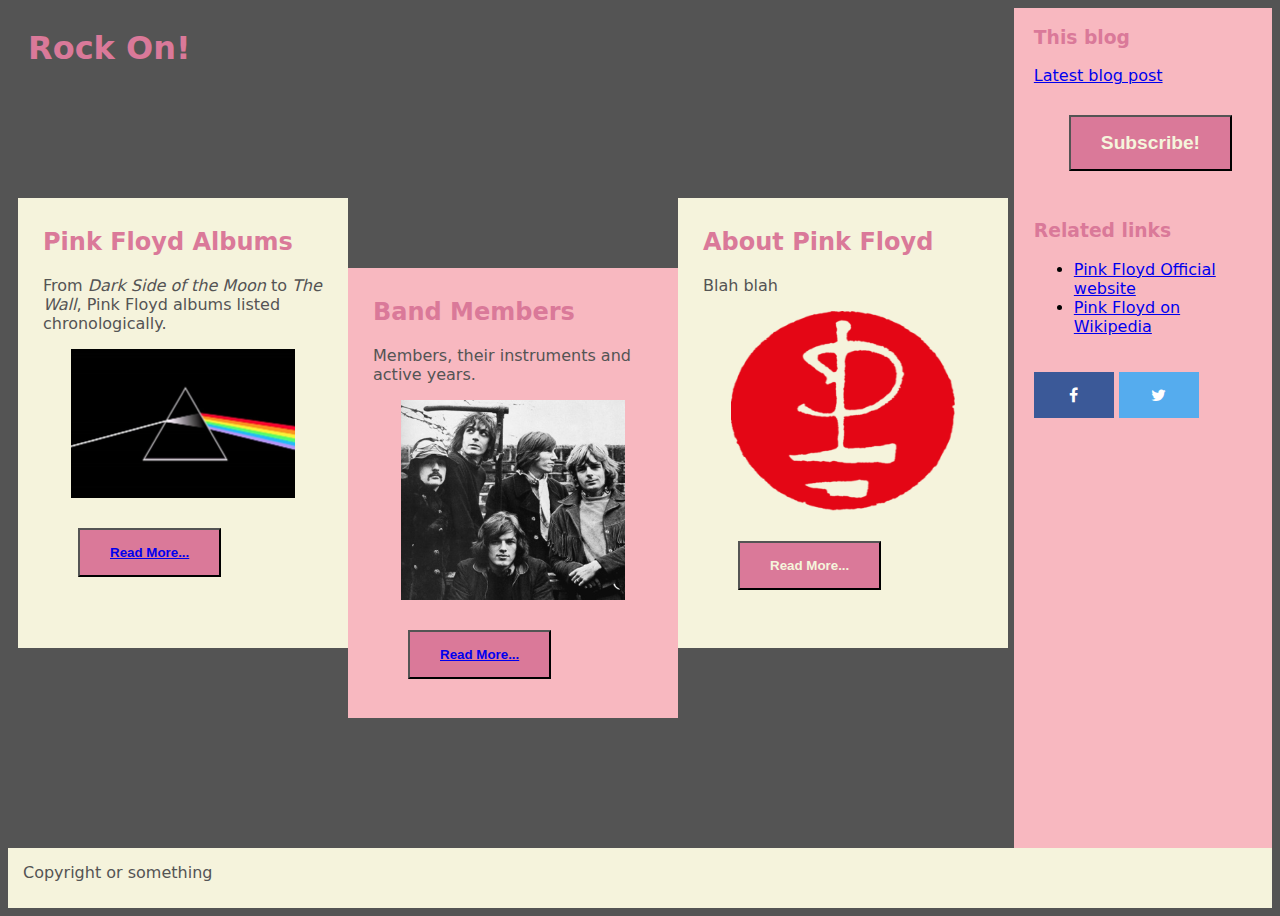
<file: index.html>
<!DOCTYPE html>
<html lang="en">

  <head>
    <meta charset="utf-8">
    <meta name="viewport" content="width=device-width, initial-scale=1.0">
    <link rel="stylesheet" href="./CSS/main.css">
    <title>Rock On</title>
  </head>

  <body>

    <div class="container">

      <header>
        <h1>Rock On!</h1>
      </header>
      
      <div class="content">
        <div id="nestedgrid">
          <div id="card1" class="card">
            <div id="post1" class="preview">
              <h2>Pink Floyd Albums</h2>
              <p>From <i>Dark Side of the Moon</i> to <i>The Wall</i>, Pink Floyd albums listed chronologically.</p>
              <img src="Images/DSotM.jpg" alt="Dark Side of the Moon" class="postimage">
              <button><a href="post1.html">Read More...</a></button>
            </div>
          </div>
          <div id="card2" class="card">
            <div id="post2" class="preview">
              <h2>Band Members</h2>
              <p>Members, their instruments and active years.</p>
              <img src="Images/Members.jpg" alt="All members" class="postimage">
              <button><a href="post2.html">Read More...</a></button>
            </div>
          </div>
          <div id="card3" class="card">
            <div id="post3" class="preview">
              <h2>About Pink Floyd</h2>
              <p>Blah blah</p>
              <img src="Images/Pink_Floyd_logo.png" alt="All members" class="postimage">
              <button></a>Read More...</button>
            </div>
          </div>
        </div>
        <div>
          <button class="responsive subscribe">Subscribe!</button>
        </div>
        <div class="responsive">
          <link rel="stylesheet" href="https://cdnjs.cloudflare.com/ajax/libs/font-awesome/4.7.0/css/font-awesome.min.css">
          <a href="#" class="fa fa-facebook"></a>
          <a href="#" class="fa fa-twitter"></a>
        </div>
      </div>

      <div class="sidebar">
        <div>
          <h3>This blog</h3>
          <a href="post2.html">Latest blog post</a>
          <div>
            <button class="subscribe">Subscribe!</button>
          </div>
        </div>
        <div>
          <h3>Related links</h3>
          <ul>
            <li><a href="https://pinkfloyd.com">Pink Floyd Official website</a></li>
            <li><a href="https://en.wikipedia.org/wiki/Pink_Floyd">Pink Floyd on Wikipedia</a></li>
          </ul>
        </div>
        <div>
          <link rel="stylesheet" href="https://cdnjs.cloudflare.com/ajax/libs/font-awesome/4.7.0/css/font-awesome.min.css">
          <a href="#" class="fa fa-facebook"></a>
          <a href="#" class="fa fa-twitter"></a>
        </div>
      </div>

      <footer>Copyright or something</footer>

    </div>

  </body>

</html>
</file>
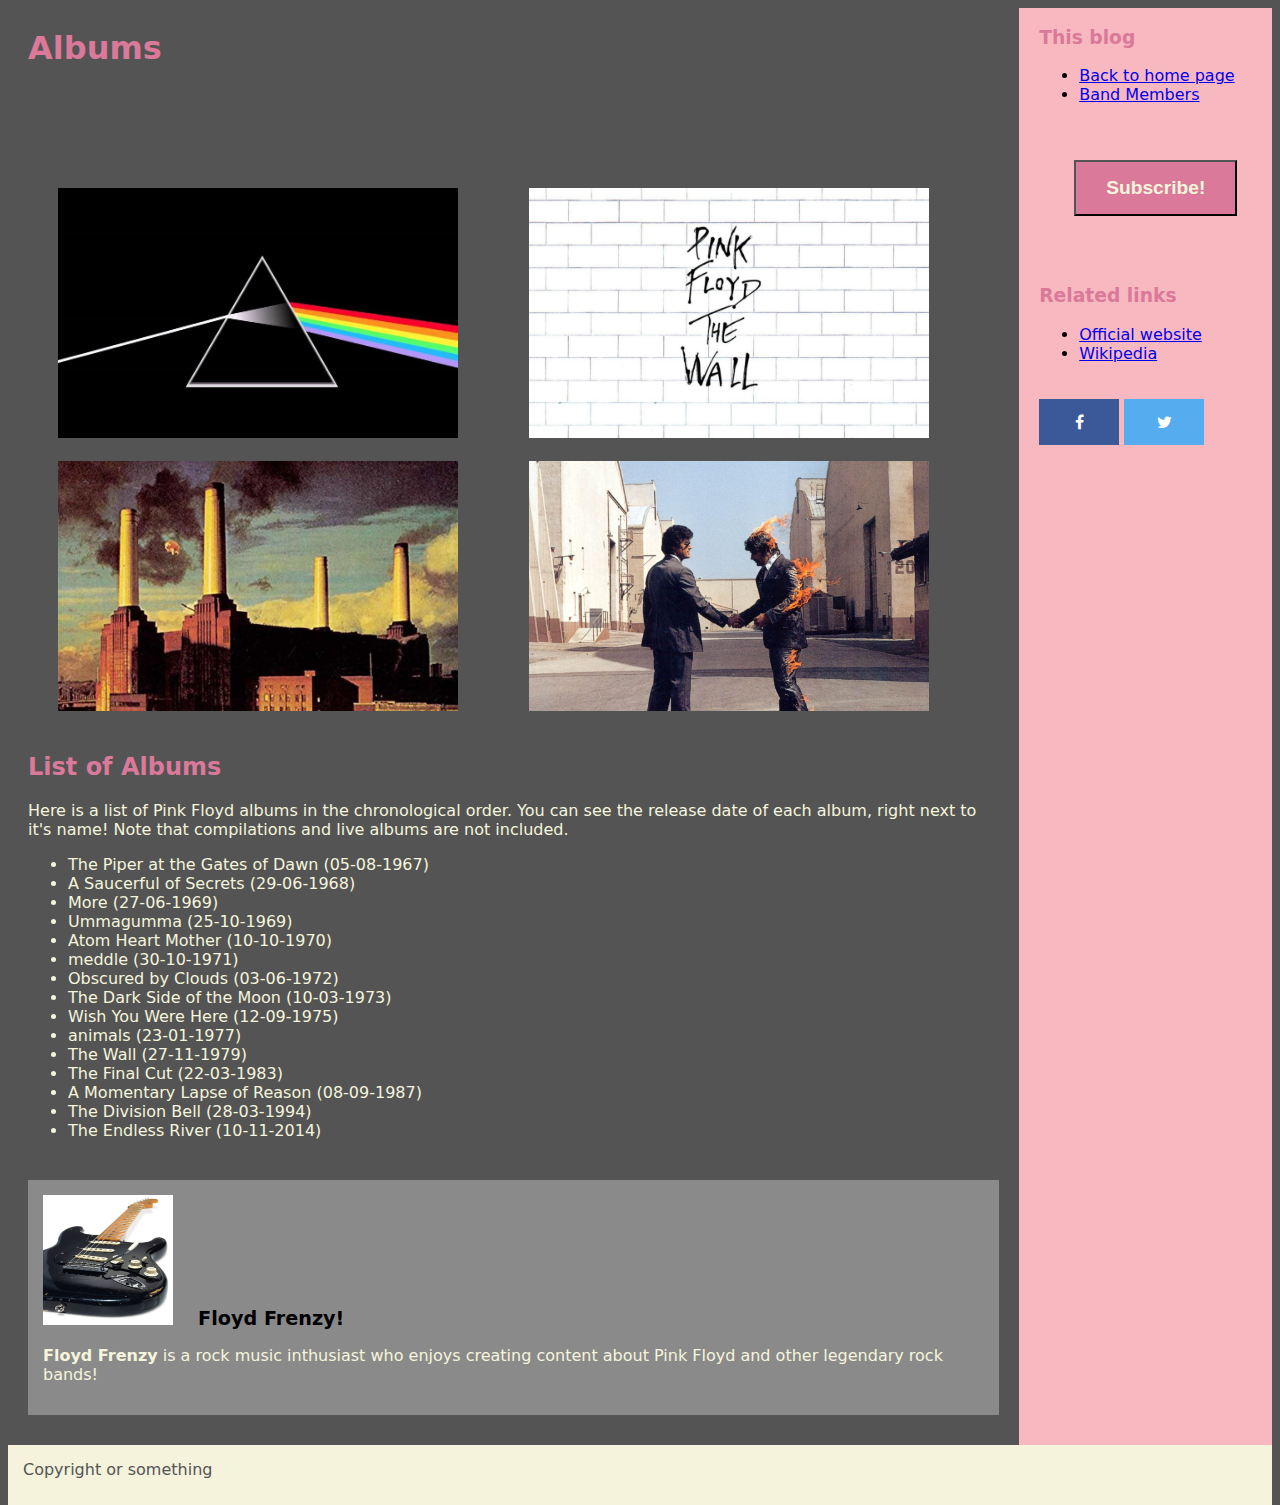
<file: post1.html>
<!DOCTYPE html>
<html lang="en">

  <head>
    <meta charset="utf-8">
    <meta name="viewport" content="width=device-width, initial-scale=1.0">
    <link rel="stylesheet" href="./CSS/post1.css">
    <title>Pink Floyd Albums</title>
  </head>

  <body>

    <div class="container">

      <header>
        <h1>Albums</h1>
      </header>
      
      <article class="content">
        <div id="nestedgrid">
          <div id="one" class="photobox"></div>
          <div id="two" class="photobox"></div>
          <div id="three" class="photobox"></div>
          <div id="four" class="photobox"></div>
        </div>
        <h2>List of Albums</h2>
        <div class="posttext">
          <p>Here is a list of Pink Floyd albums in the chronological order. You can see the release date of each album, right next to it's name! Note that compilations and live albums are not included.</p>
          <ul>
            <li>The Piper at the Gates of Dawn  (05-08-1967)</li>
            <li>A Saucerful of Secrets  (29-06-1968)</li>
            <li>More  (27-06-1969)</li>
            <li>Ummagumma  (25-10-1969)</li>    
            <li>Atom Heart Mother  (10-10-1970)</li>
            <li>meddle  (30-10-1971)</li>
            <li>Obscured by Clouds  (03-06-1972)</li>
            <li>The Dark Side of the Moon  (10-03-1973)</li>
            <li>Wish You Were Here  (12-09-1975)</li>
            <li>animals  (23-01-1977)</li>
            <li>The Wall  (27-11-1979)</li>
            <li>The Final Cut  (22-03-1983)</li>
            <li>A Momentary Lapse of Reason  (08-09-1987)</li>
            <li>The Division Bell  (28-03-1994)</li>
            <li>The Endless River  (10-11-2014)</li>
          </ul>
        </div>
        <a id="homepage" class="responsive" href="index.html">Back to home page</a>
        <div>
          <button class="responsive subscribe">Subscribe!</button>
        </div>
        <div class="responsive">
          <link rel="stylesheet" href="https://cdnjs.cloudflare.com/ajax/libs/font-awesome/4.7.0/css/font-awesome.min.css">
          <a href="#" class="fa fa-facebook"></a>
          <a href="#" class="fa fa-twitter"></a>
        </div>
        <!--Author's info-->
        <div id="authorinfo">
          <img src="Images/The_Black_Strat.jpg" alt="Author avatar" id="authoravatar">
          <span id="authorname">Floyd Frenzy!</span>
          <p id="authorbio"><b>Floyd Frenzy</b> is a rock music inthusiast who enjoys creating content about Pink Floyd and other legendary rock bands!</p>
        </div>
      </article>

      <div class="sidebar">
        <div>
          <h3>This blog</h3>
          <ul>
            <li><a href="index.html">Back to home page</a></li>
            <li><a href="post2.html">Band Members</a></li>
          </ul>
          <div>
            <button class="subscribe">Subscribe!</button>
          </div>
        </div>
        <div>
          <h3>Related links</h3>
          <ul>
            <li><a href="https://pinkfloyd.com">Official website</a></li>
            <li><a href="https://en.wikipedia.org/wiki/Pink_Floyd">Wikipedia</a></li>
          </ul>
        </div>
        <div>
          <link rel="stylesheet" href="https://cdnjs.cloudflare.com/ajax/libs/font-awesome/4.7.0/css/font-awesome.min.css">
          <a href="#" class="fa fa-facebook"></a>
          <a href="#" class="fa fa-twitter"></a>
        </div>
      </div>

      <footer>Copyright or something</footer>

    </div>

  </body>

</html>
</file>
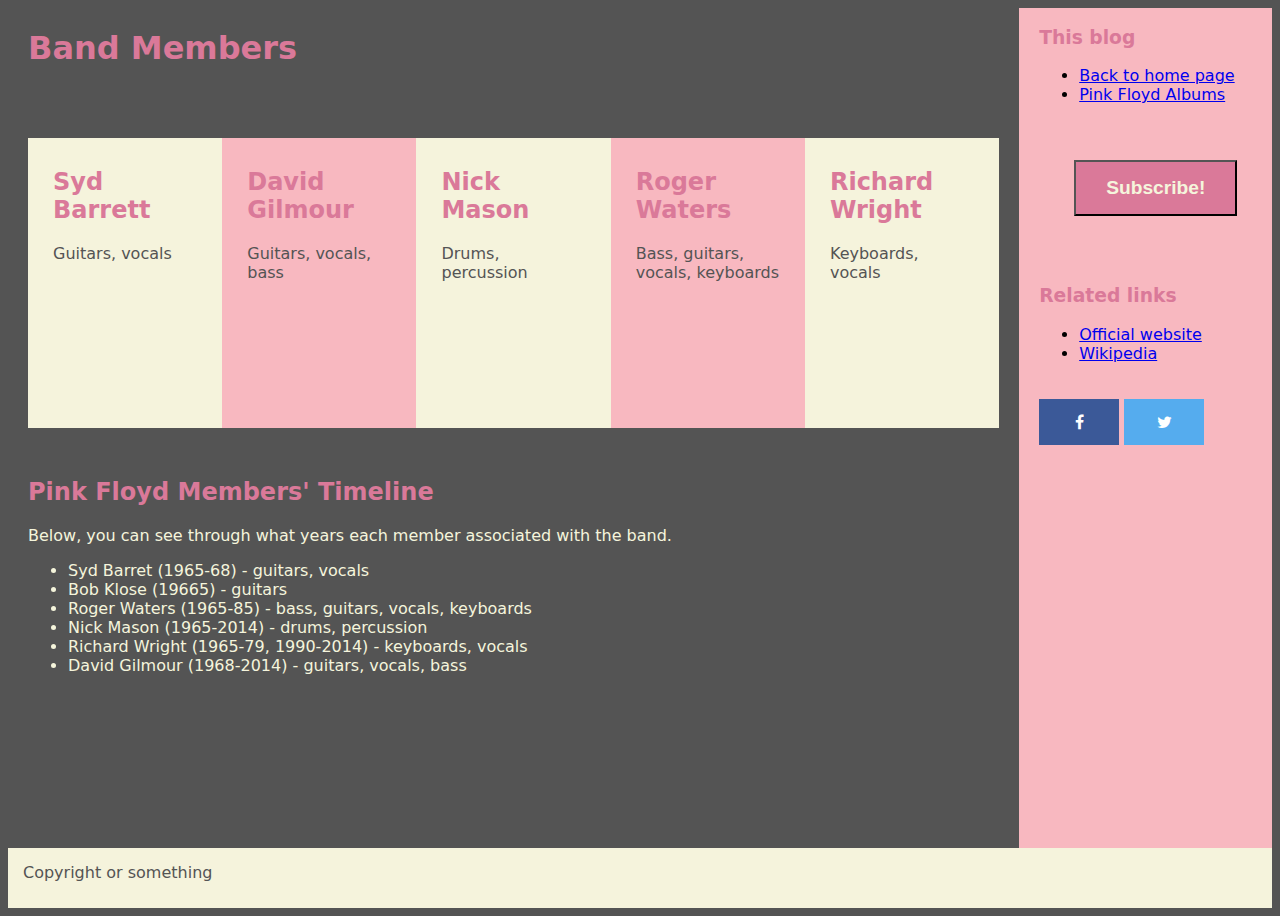
<file: post2.html>
<!DOCTYPE html>
<html lang="en">

  <head>
    <meta charset="utf-8">
    <meta name="viewport" content="width=device-width, initial-scale=1.0">
    <link rel="stylesheet" href="./CSS/post2.css">
    <title>Pink Floyd Members</title>
  </head>

  <body>

    <div class="container">

      <header>
        <h1>Band Members</h1>
      </header>
      
      <article class="content">
        <div id="flexbox">
          <div id="one" class="card">
            <h2>Syd Barrett</h2>
            <p>Guitars, vocals</p>
          </div>
          <div id="two" class="card">
            <h2>David Gilmour</h2>
            <p>Guitars, vocals, bass</p>
          </div>
          <div id="three" class="card">
            <h2>Nick Mason</h2>
            <p>Drums, percussion</p>
          </div>
          <div id="four" class="card">
            <h2>Roger Waters</h2>
            <p>Bass, guitars, vocals, keyboards</p>
          </div>
          <div id="five" class="card">
            <h2>Richard Wright</h2>
            <p>Keyboards, vocals</p>
          </div>
        </div>
        <h2>Pink Floyd Members' Timeline</h2>
        <div class="posttext">
          <p>Below, you can see through what years each member associated with the band.</p>
          <ul>
            <li>Syd Barret  (1965-68) - guitars, vocals</li>
            <li>Bob Klose  (19665) - guitars</li>
            <li>Roger Waters  (1965-85) - bass, guitars, vocals, keyboards</li>    
            <li>Nick Mason  (1965-2014) - drums, percussion</li>
            <li>Richard Wright  (1965-79, 1990-2014) - keyboards, vocals</li>
            <li>David Gilmour  (1968-2014) - guitars, vocals, bass</li>
          </ul>
        </div>
        <a id="homepage" class="responsive" href="index.html">Back to home page</a>
        <div>
          <button class="responsive subscribe">Subscribe!</button>
        </div>
        <div class="responsive">
          <link rel="stylesheet" href="https://cdnjs.cloudflare.com/ajax/libs/font-awesome/4.7.0/css/font-awesome.min.css">
          <a href="#" class="fa fa-facebook"></a>
          <a href="#" class="fa fa-twitter"></a>
        </div>
      </article>

      <div class="sidebar">
        <div>
          <h3>This blog</h3>
          <ul>
            <li><a href="index.html">Back to home page</a></li>
            <li><a href="post1.html">Pink Floyd Albums</a></li>
          </ul>
          <div>
            <button class="subscribe">Subscribe!</button>
          </div>
        </div>
        <div>
          <h3>Related links</h3>
          <ul>
            <li><a href="https://pinkfloyd.com">Official website</a></li>
            <li><a href="https://en.wikipedia.org/wiki/Pink_Floyd">Wikipedia</a></li>
          </ul>
        </div>
        <div>
          <link rel="stylesheet" href="https://cdnjs.cloudflare.com/ajax/libs/font-awesome/4.7.0/css/font-awesome.min.css">
          <a href="#" class="fa fa-facebook"></a>
          <a href="#" class="fa fa-twitter"></a>
        </div>
      </div>

      <footer>Copyright or something</footer>

    </div>

  </body>

</html>
</file>
<file: CSS/main.css>
@import "home1.css";
@import "home2.css"; 
@import "home3.css";
</file>
<file: CSS/post1.css>
body {
    background-color: rgb(84, 84, 84);
    font-family: system-ui;
}

.container {
    height: 100vh;
    display: grid;
    grid-template-columns: 2fr 2fr 1fr;
    grid-template-rows: 130px 1fr 60px;
    grid-template-areas:
      "hd hd hd"
      "mn mn mn"
      "ft ft ft";
}

h1,
h2,
h3 {
    color: rgb(218, 121, 153);
}

header {
    grid-area: hd;
    padding-left: 20px;
}
  
.content {
    grid-area: mn;
    padding: 0 20px 30px 20px;
}

#nestedgrid {
    width: auto;
    display: grid;
    grid-gap: 15px;
    grid-template-rows: 1fr, 1fr;
    margin: 50px 0;
}

.photobox {
    width: auto;
    max-width: 400px;
    height: 250px;
}

#one {
    background-image: url(../Images/DSotM.jpg);
    background-size: cover;
}

#two {
    background-image: url(../Images/The_Wall.jpg);
    background-size: cover;
}

#three {
    background-image: url(../Images/Animals.jpg);
    background-size: cover;
}

#four {
    background-image: url(../Images/Wish_You_Were_Here.jpg);
    background-size: cover;
}

.posttext {
    color: beige;
    margin-bottom: 40px;
}

.sidebar {
    display: none;
}

#homepage {
    background-color: rgb(138, 138, 138);
    padding: 10px;
}

button {
    font-weight: bold;
    color: beige;
    background-color: rgb(218, 121, 153);
    padding: 15px 30px;
    margin: 40px 0 50px 35px;
}

.subscribe {
    font-size: larger;
    margin-right: 20px;
}

.fa {
    font-size: 30px;
    width: 50px;
    text-align: center;
    text-decoration: none;
    padding: 15px;
    margin: 20px 0;
}
  
.fa:hover {
    opacity: 0.7;
}
  
.fa-facebook {
    background: #3B5998;
    color: white;
}
  
.fa-twitter {
    background: #55ACEE;
    color: white;
}

#authorinfo {
    display: block;
    max-width: 1000px;
    background-color: rgb(138, 138, 138);
    padding: 15px;
}

#authoravatar {
    margin-left: auto;
    margin-right: auto;
    width: 130px;
    max-height: 130px;
}

#authorname {
    font-size: larger;
    font-weight: bold;
    margin: 0 0 70px 20px;
}

#authorbio {
    color: beige;
}

footer {
    grid-area: ft;
    color: rgb(84, 84, 84);
    background-color: rgb(245, 243, 220);
    padding: 15px;
}

@media (max-width: 320px) {
    .postcard {
        width: 100%;
    }

    button {
        margin: 40px auto;
    }

    .subscribe {
        margin: 50px auto;
    }
}

@media (min-width: 600px) and (max-width: 900px) {
    .container {
        height: 100vh;
        display: grid;
        grid-template-columns: 2fr 2fr 1fr;
        grid-template-rows: 130px 1fr 60px;
        grid-template-areas:
          "hd hd sd"
          "mn mn sd"
          "ft ft ft";
    }

    .sidebar {
        display: block;
        grid-area: sd;
        background-color: rgb(248, 184, 192);
        padding-left: 20px;
    }

    button {
        margin: 50px auto;
    }

    .responsive {
        display: none;
    }
}

@media (min-width: 901px) {
    .container {
        height: 100vh;
        display: grid;
        grid-template-columns: 2fr 2fr 1fr;
        grid-template-rows: 130px 1fr 60px;
        grid-template-areas:
          "hd hd sd"
          "mn mn sd"
          "ft ft ft";
    }

    .sidebar {
        display: block;
        grid-area: sd;
        background-color: rgb(248, 184, 192);
        padding-left: 20px;
    }

    .responsive {
        display: none;
    }

    #nestedgrid {
        max-width: 1000px;
        display: grid;
        grid-gap: 15px;
        grid-template-columns: 50% 50%;
        grid-template-rows: 50% 50%;
        margin: 50px 30px;
    }
}
</file>
<file: CSS/post2.css>
body {
    background-color: rgb(84, 84, 84);
    font-family: system-ui;
}

.container {
    height: 100vh;
    display: grid;
    grid-template-columns: 2fr 2fr 1fr;
    grid-template-rows: 130px 1fr 60px;
    grid-template-areas:
      "hd hd hd"
      "mn mn mn"
      "ft ft ft";
}

h1,
h2,
h3 {
    color: rgb(218, 121, 153);
}

header {
    grid-area: hd;
    padding-left: 20px;
}
  
.content {
    grid-area: mn;
    padding: 0 20px 30px 20px;
}

#flexbox {
    max-width: 370px;
    display: flex;
    flex-direction: column;
    justify-content: center;
    align-items: flex-start;
    row-gap: 20px;
    margin-bottom: 50px;
}

.card {
    width: -webkit-fill-available;
    height: 120px;
    flex: auto;
    color: rgb(84, 84, 84);
    padding: 10px 25px;
}

#one,
#three,
#five {
    background-color: rgb(245, 243, 220);
}

#two,
#four {
    background-color: rgb(248, 184, 192);
}

.posttext {
    color: beige;
    margin-bottom: 40px;
}

.sidebar {
    display: none;
}

#homepage {
    background-color: rgb(138, 138, 138);
    padding: 10px;
}

button {
    font-weight: bold;
    color: beige;
    background-color: rgb(218, 121, 153);
    padding: 15px 30px;
    margin: 40px 0 50px 35px;
}

.subscribe {
    font-size: larger;
    margin-right: 20px;
}

.fa {
    font-size: 30px;
    width: 50px;
    text-align: center;
    text-decoration: none;
    padding: 15px;
    margin: 20px 0;
}
  
.fa:hover {
    opacity: 0.7;
}
  
.fa-facebook {
    background: #3B5998;
    color: white;
}
  
.fa-twitter {
    background: #55ACEE;
    color: white;
}

footer {
    grid-area: ft;
    color: rgb(84, 84, 84);
    background-color: rgb(245, 243, 220);
    padding: 15px;
}

@media (max-width: 320px) {
    button {
        margin: 40px auto;
    }

    .subscribe {
        margin: 50px auto;
    }
}

@media (min-width: 600px) and (max-width: 900px) {
    .container {
        height: 100vh;
        display: grid;
        grid-template-columns: 2fr 2fr 1fr;
        grid-template-rows: 130px 1fr 60px;
        grid-template-areas:
          "hd hd sd"
          "mn mn sd"
          "ft ft ft";
    }

    #flexbox {
        min-width: 380px;
    }

    .sidebar {
        display: block;
        grid-area: sd;
        background-color: rgb(248, 184, 192);
        padding-left: 20px;
    }

    button {
        margin: 50px auto;
    }

    .responsive {
        display: none;
    }
}

@media (min-width: 901px) {
    .container {
        height: 100vh;
        display: grid;
        grid-template-columns: 2fr 2fr 1fr;
        grid-template-rows: 130px 1fr 60px;
        grid-template-areas:
          "hd hd sd"
          "mn mn sd"
          "ft ft ft";
    }

    #flexbox {
        max-width: 1320px;
        display: flex;
        flex-direction: row;
        justify-content: center;
        align-items: flex-end;
    }

    .card {
        height: 270px;
    }

    .sidebar {
        display: block;
        grid-area: sd;
        background-color: rgb(248, 184, 192);
        padding-left: 20px;
    }

    .responsive {
        display: none;
    }
}
</file>
